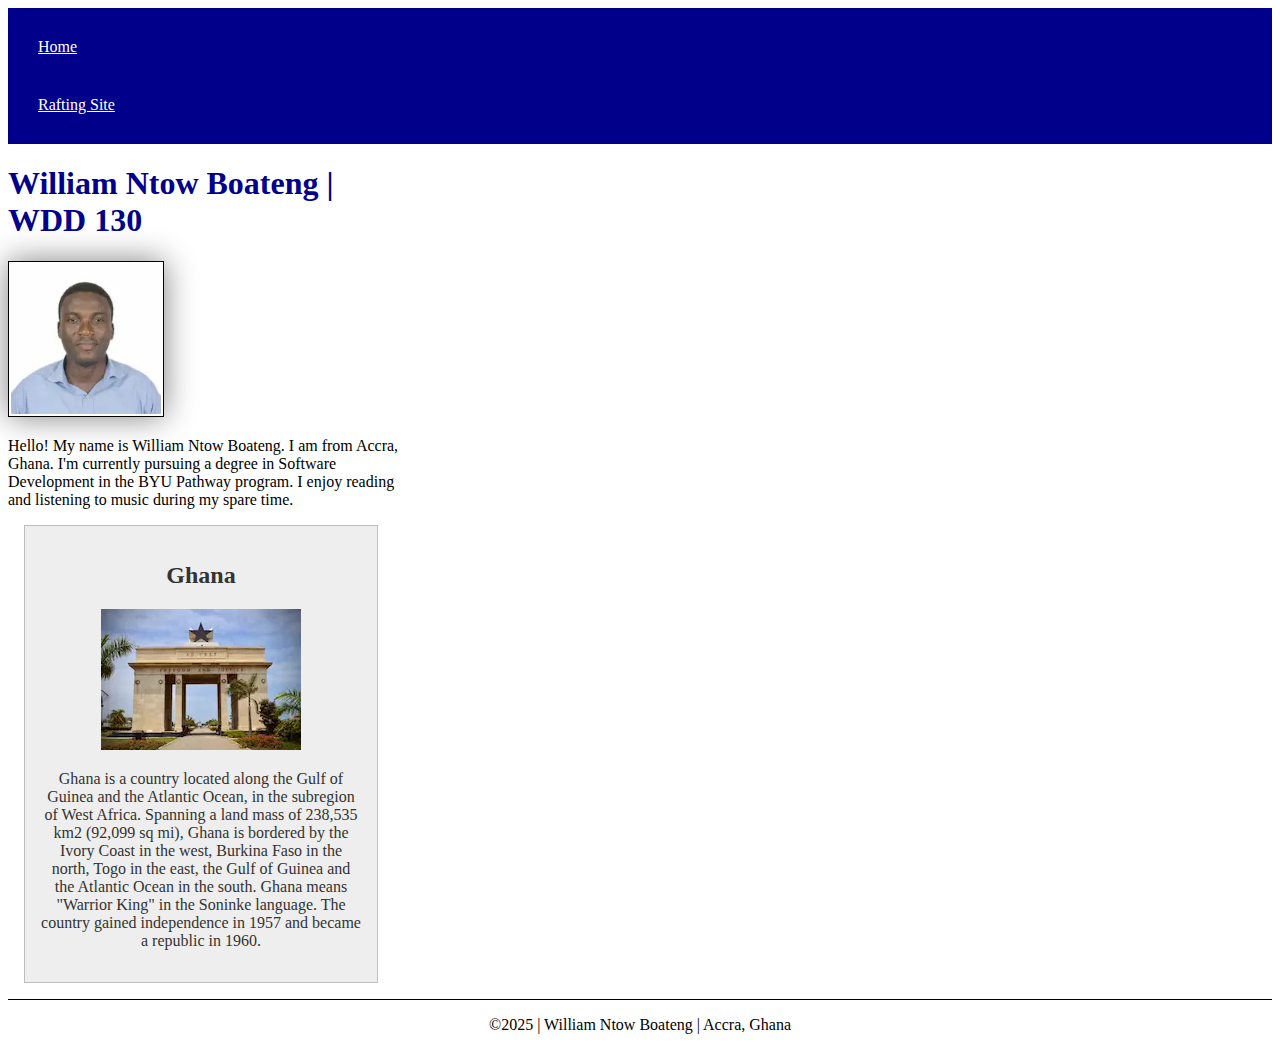
<file: index.html>
<!doctype html>
<html lang="en-US">
    <head>
        <meta charset="utf-8"/>
        <meta name="viewport" content="width=device-width,initial-scale=1.0">
        <title>William Ntow Boateng | WDD 130 </title>
        <meta name="description" content=" William Ntow Boateng, WDD 130, This page will walk you through my web fundamentals learning journey. This is where it all began.">
        <meta name="author" content=" William Ntow Boateng">
        <link rel="stylesheet" href="styles/styles.css">
    </head>
    <body>
        <header>
            <nav>
                <a href="#">Home</a>
                <a href="wwr/">Rafting Site</a>
            </nav>
        </header>
        <main>
            <h1>William Ntow Boateng | WDD 130</h1>
             <img src="./images/profile.webp" alt="William Ntow Boateng">
             <p>Hello! My name is William Ntow Boateng. I am from Accra, Ghana. I'm currently pursuing a degree in Software Development in the BYU Pathway program. I enjoy reading and listening to music during my spare time.</p>
            </main>
            <aside>
                <h2>Ghana</h2>
                <img src="./images/photo-1630386226447-af0a955c1009.webp" alt="Ghana Independence Square">
                <p>Ghana is a country located along the Gulf of Guinea and the Atlantic Ocean, in the subregion of West Africa. Spanning a land mass of 238,535 km2 (92,099 sq mi), Ghana is bordered by the Ivory Coast in the west, Burkina Faso in the north, Togo in the east, the Gulf of Guinea and the Atlantic Ocean in the south. Ghana means "Warrior King" in the Soninke language. The country gained independence in 1957 and became a republic in 1960.</p>
            </aside>
            <footer>
                <p>©2025 | William Ntow Boateng | Accra, Ghana</p>
            </footer>
        </body>
</html>

<!-- This is a comment -->
</file>
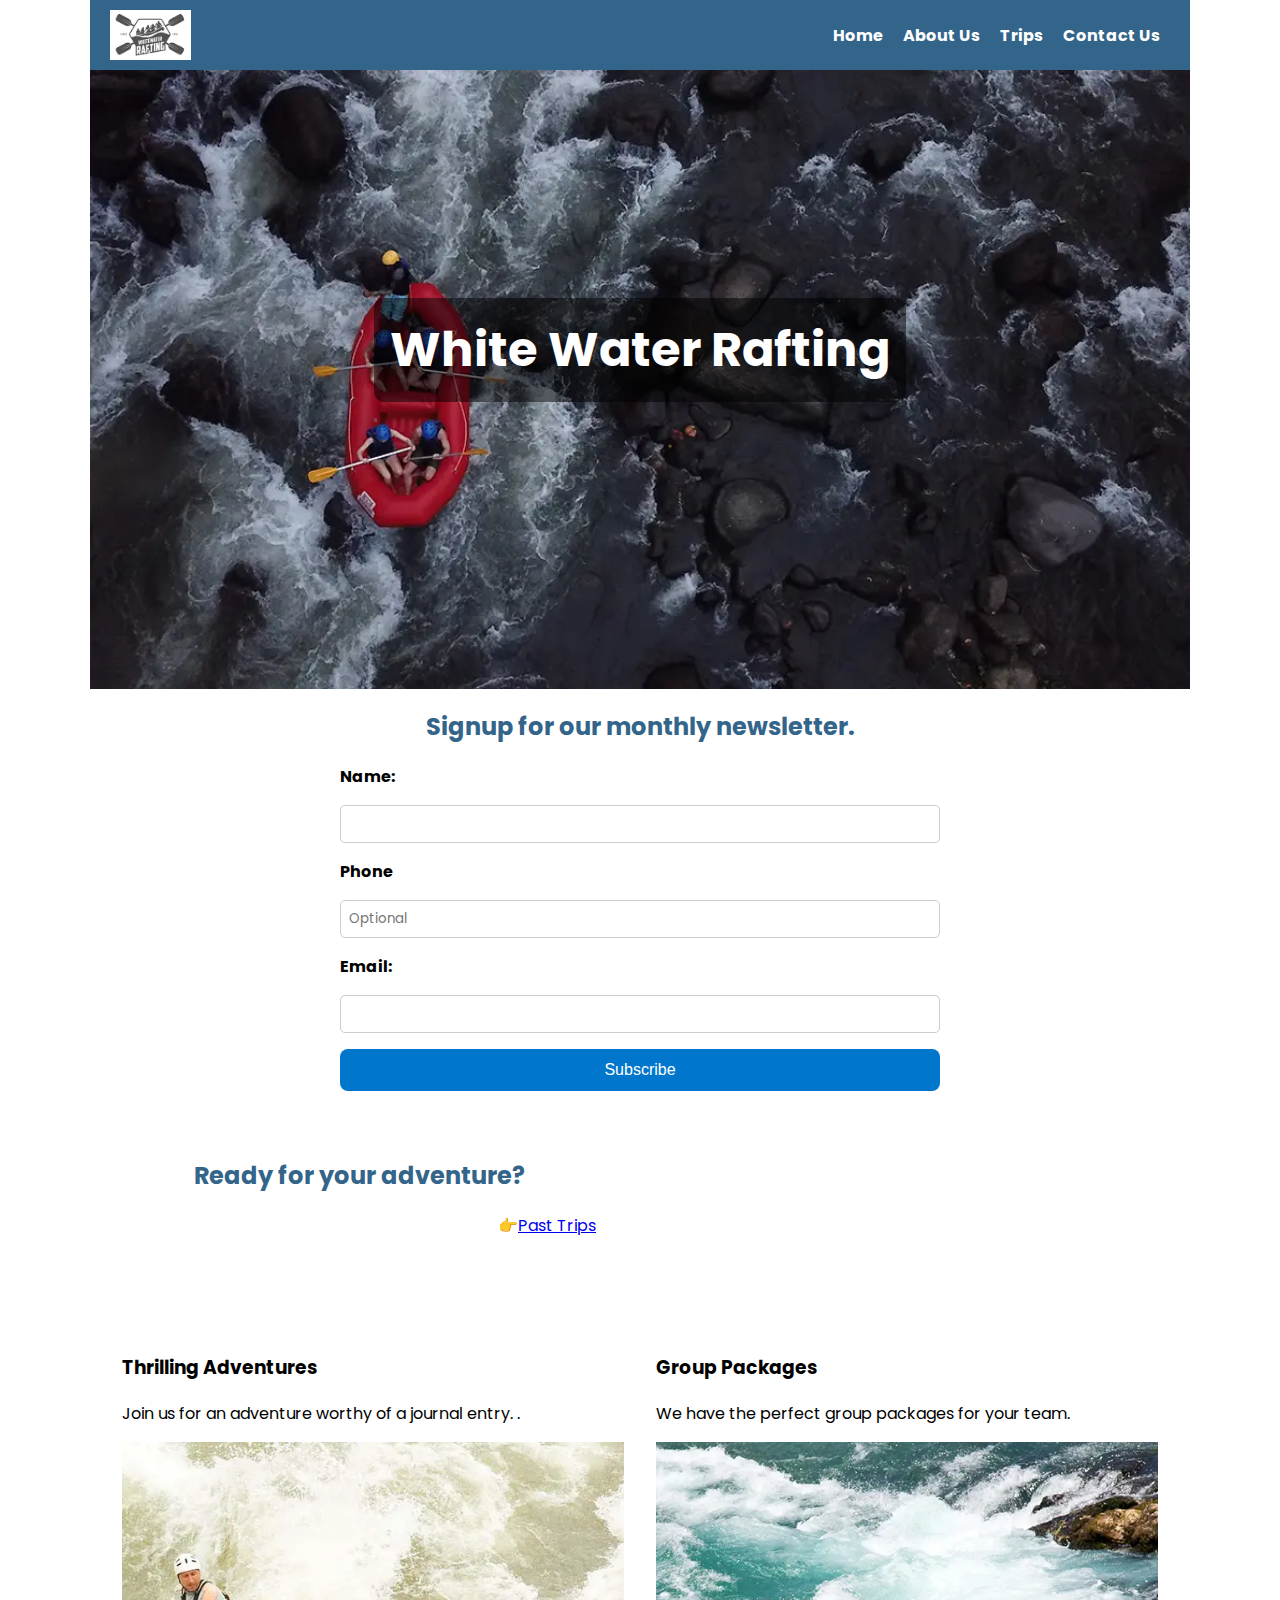
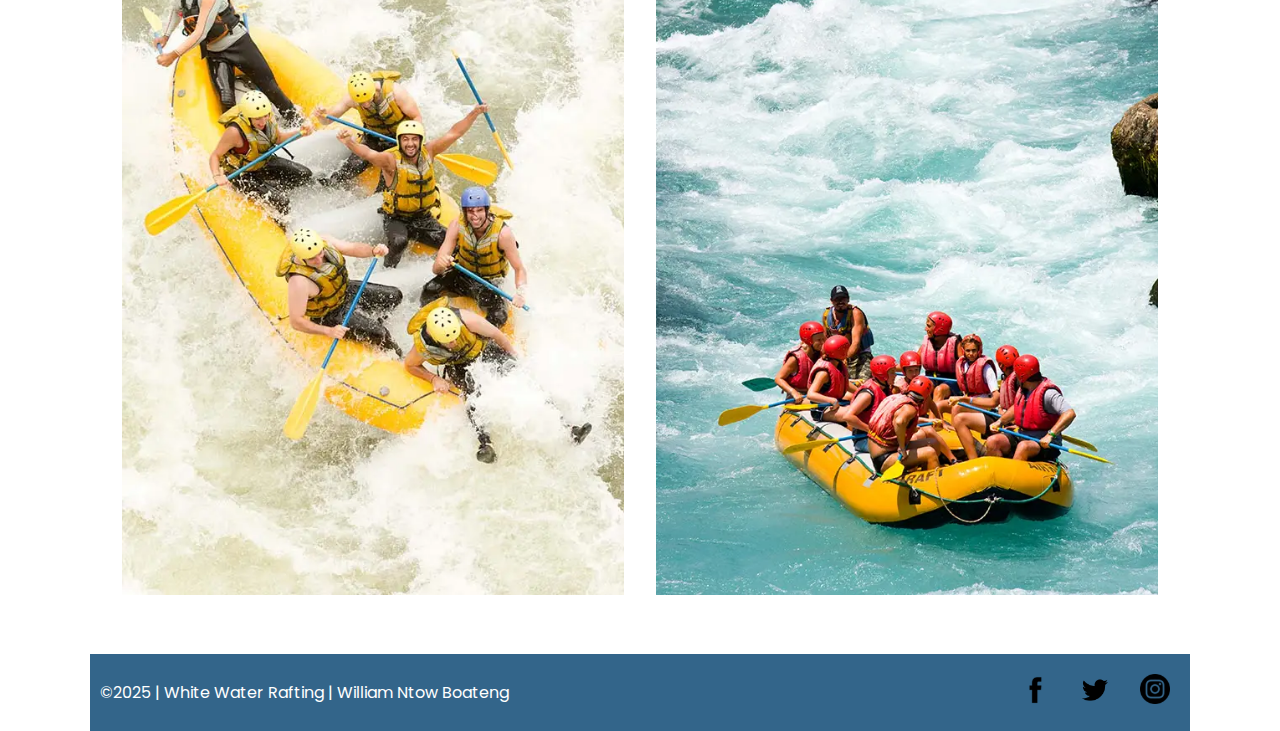
<file: wwr/index.html>
<!DOCTYPE html>
<html lang="en">
<head>
    <meta charset="UTF-8">
    <meta name="viewport" content="width=device-width, initial-scale=1.0">
    <title>White Water Rafting| Home</title>
    <meta name="description" content="Congratulations. You found our website, you found happiness. We look forward to making your rafting dream a reality.">
    <meta name="author" content="William Ntow Boateng">
    <link rel="preconnect" href="https://fonts.googleapis.com">
    <link rel="preconnect" href="https://fonts.gstatic.com" crossorigin>
    <link href="https://fonts.googleapis.com/css2?family=Poppins:wght@100;400&display=swap" rel="stylesheet">
    <link rel="stylesheet" href="styles/rafting.css">
</head>
<body>
    <div class="container">
        <header>
            <img src="images/z-wwr-crossedoars.webp" alt="Logo">
            <nav>
                <a href="index.html">Home</a>
                <a href="about.html">About Us</a>
                <a href="trips.html">Trips</a>
                <a href="contact.html">Contact Us</a>
            </nav>
        </header>

        <div class="home-hero">
            <h1 class="home-hero-msg">White Water Rafting</h1>
                <img src="images/rafting16_1024.webp" alt="Hero Image">
        </div>

        <main>
            <section class="newsletter">
                <h2>Signup for our monthly newsletter.</h2>
                <form>
                    <label for="username">Name:</label>
                    <input type="text" id="username" name="username" required>
                    <label for="phone-number">Phone</label>
                    <input type="text" id="phone-number" name="phone-number" placeholder="Optional">
                    <label for="useremail">Email:</label>
                    <input type="email" id="useremail" name="useremail" required>
                    <button type="submit">Subscribe</button>
                </form>
            </section>

            <section class="trips-call">
                <h2>Ready for your adventure?</h2>
                <p>Read and view pictures from our past trips here👉<a href="trips.html" class="bookings-button">Past Trips</a></p>
            </section>

            <section class="grid-section">
                <div class="grid-item">
                    <h3>Thrilling Adventures</h3>
                    <p>Join us for an adventure worthy of a journal entry. .</p>
                    <img src="images/rafting56_600.webp" alt="Rafting Adventure">
                </div>
                <div class="grid-item">
                    <h3>Group Packages</h3>
                    <p>We have the perfect group packages for your team.</p>
                    <img src="images/rafting49_600.webp" alt="Group Rafting">
                </div>
              </section>
        </main>

        <footer>
            <p>&copy;2025 | White Water Rafting | William Ntow Boateng</p>
            <nav class="social-links">
                <a href="https://facebook.com"><img src="images/104498_facebook_icon.webp" alt="Facebook"></a>
                <a href="https://twitter.com"><img src="images/104501_twitter_bird_icon.webp" alt="Twitter"></a>
                <a href="https://instagram.com"><img src="images/instagram-logo.webp" alt="Instagram"></a>
            </nav>
        </footer>
    </div>
</body>
</html>
</file>
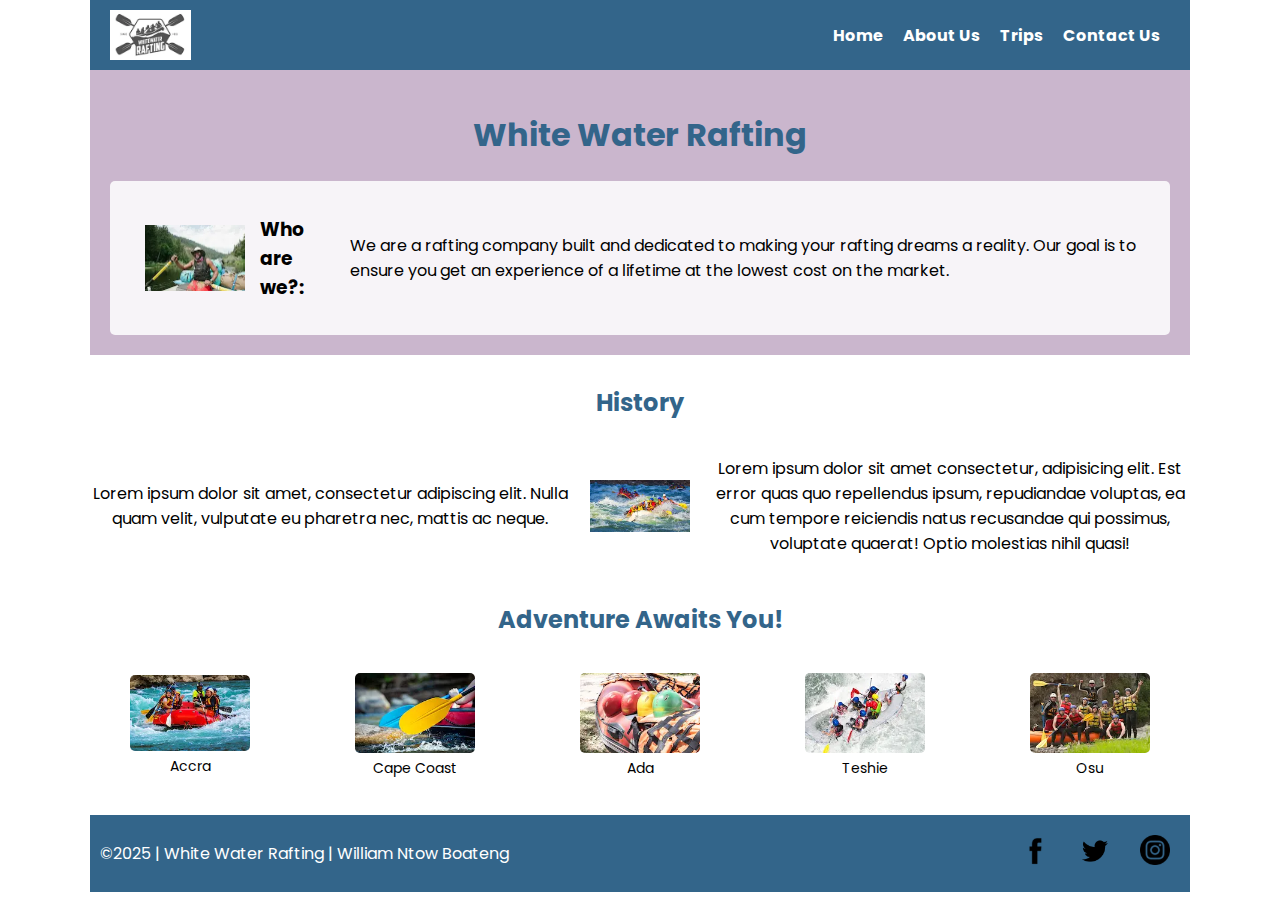
<file: wwr/about.html>
<!DOCTYPE html>
<html lang="en">
<head>
    <meta charset="UTF-8">
    <meta name="viewport" content="width=device-width, initial-scale=1.0">
    <title>White Water Rafting| About Us</title>
    <meta name="description" content="Welcome to the White Water Rafting Page. This is where you will get to know everything we do and how you can also be a part of our experiences.">
    <meta name="author" content="William Ntow Boateng">
    <link rel="preconnect" href="https://fonts.googleapis.com">
    <link rel="preconnect" href="https://fonts.gstatic.com" crossorigin>
    <link href="https://fonts.googleapis.com/css2?family=Poppins:wght@100;400&display=swap" rel="stylesheet">
    <link rel="stylesheet" href="styles/rafting.css">
</head>
<body>
    <div class="container">
        <header>
            <img src="images/z-wwr-crossedoars.webp" alt="Logo">
            <nav>
                <a href="index.html">Home</a>
                <a href="about.html">About Us</a>
                <a href="trips.html">Trips</a>
                <a href="contact.html">Contact Us</a>
            </nav>
        </header>

        <div class="hero">
            <h1>White Water Rafting</h1>
            <article>
                <img src="images/client.webp" alt="Happy Client">
                <h3>Who are we?:</h3>
                <p>We are a rafting company built and dedicated to making your rafting dreams a reality. Our goal is to ensure you get an experience of a lifetime at the lowest cost on the market.</p>
            </article>
        </div>

        <main>
            <section class="history">
                <h2>History</h2>
                <div class="history-content">
                    <p>Lorem ipsum dolor sit amet, consectetur adipiscing elit. Nulla quam velit, vulputate eu pharetra nec, mattis ac neque.</p>
                    <img src="images/rafting12_1024.webp" alt="History Image">
                    <p>Lorem ipsum dolor sit amet consectetur, adipisicing elit. Est error quas quo repellendus ipsum, repudiandae voluptas, ea cum tempore reiciendis natus recusandae qui possimus, voluptate quaerat! Optio molestias nihil quasi!</p>
                </div>
            </section>

            <section class="adventure">
                <h2>Adventure Awaits You!</h2>
                <div class="adventure-gallery">
                    <figure>
                        <img src="images/rafting17_600.webp" alt="Rafting Adventure 1">
                        <figcaption>Accra</figcaption>
                    </figure>
                    <figure>
                        <img src="images/rafting20_600.webp" alt="Rafting Adventure 2">
                        <figcaption>Cape Coast</figcaption>
                    </figure>
                    <figure>
                        <img src="images/rafting22_600.webp" alt="Rafting Adventure 3">
                        <figcaption>Ada</figcaption>
                    </figure>
                    <figure>
                        <img src="images/rafting42_600.webp" alt="Rafting Adventure 4">
                        <figcaption>Teshie</figcaption>
                    </figure>
                    <figure>
                        <img src="images/rafting59_600.webp" alt="Rafting Adventure 5">
                        <figcaption>Osu</figcaption>
                    </figure>
                </div>
            </section>
        </main>

        <footer>
            <p>&copy;2025 | White Water Rafting | William Ntow Boateng</p>
            <nav class="social-links">
                <a href="https://facebook.com"><img src="images/104498_facebook_icon.webp" alt="Facebook"></a>
                <a href="https://twitter.com"><img src="images/104501_twitter_bird_icon.webp" alt="Twitter"></a>
                <a href="https://instagram.com"><img src="images/instagram-logo.webp" alt="Instagram"></a>
            </nav>
        </footer>
    </div>
</body>
</html>
</file>
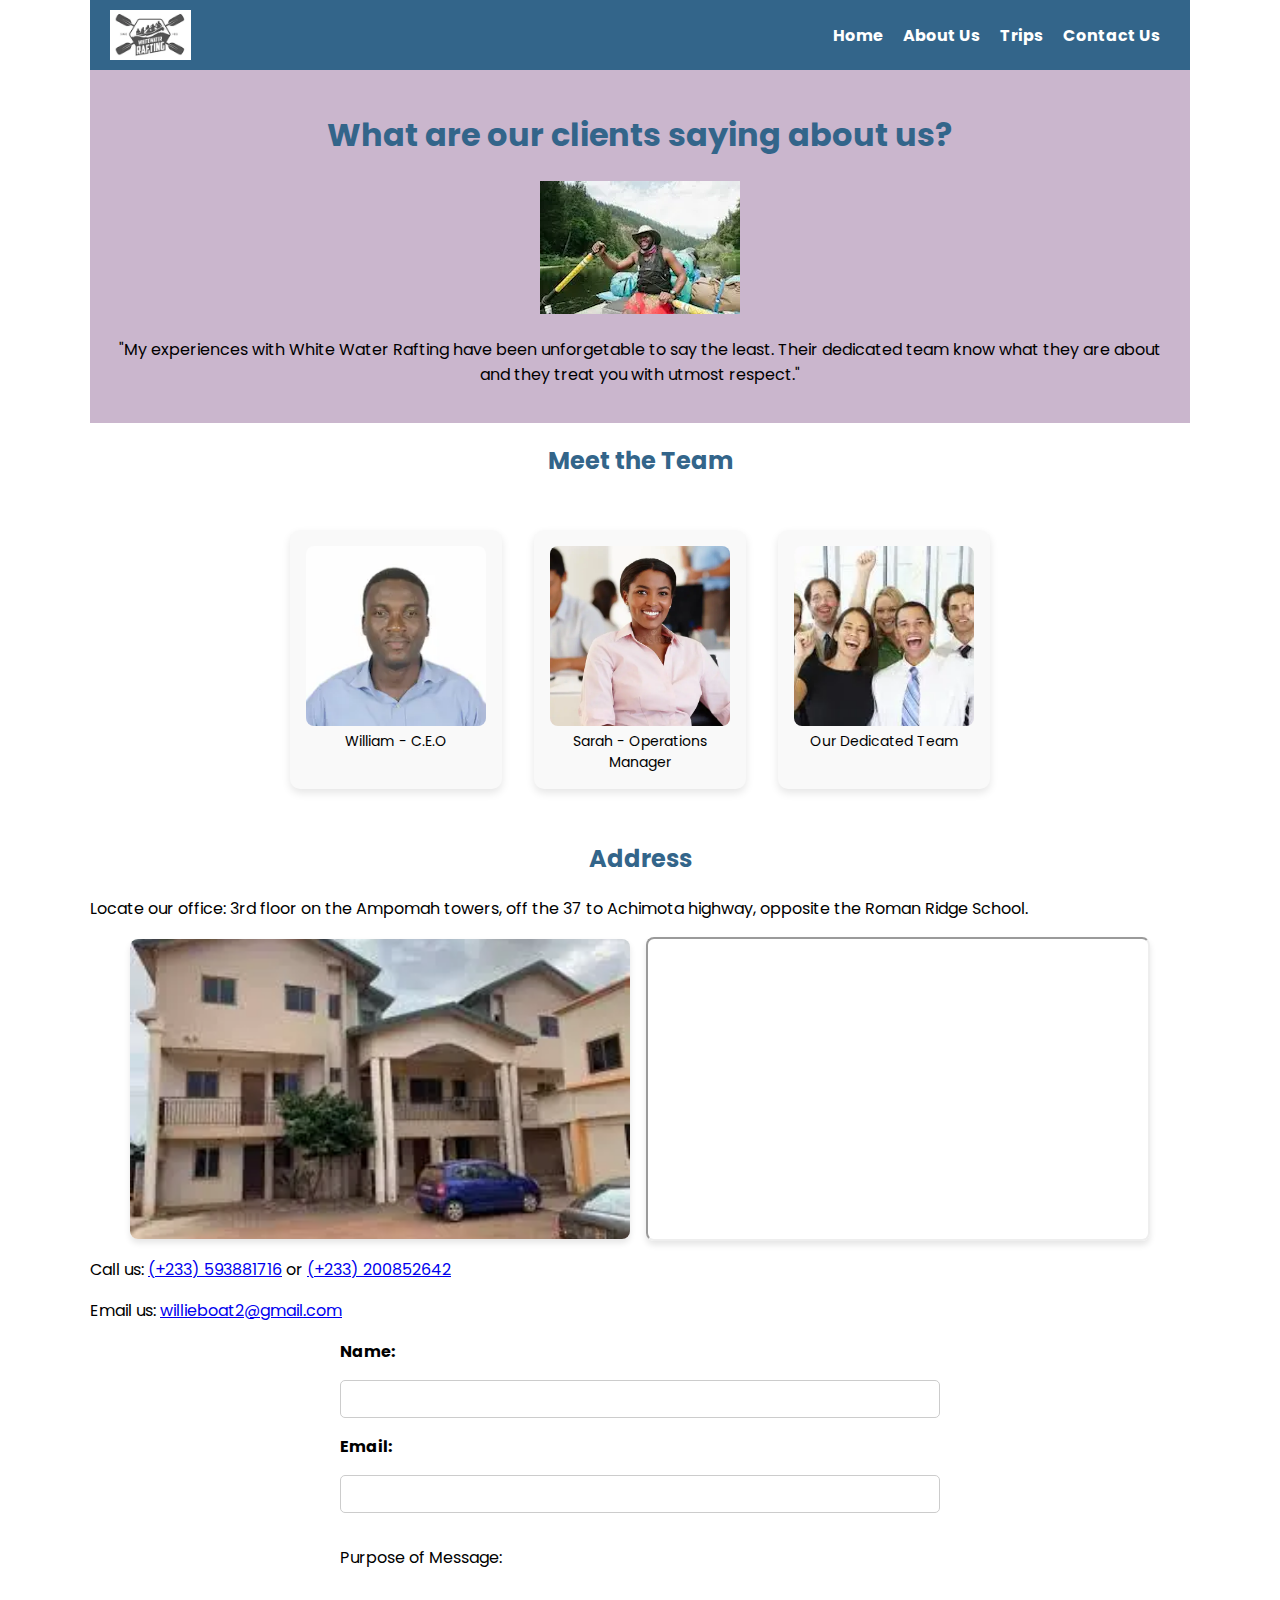
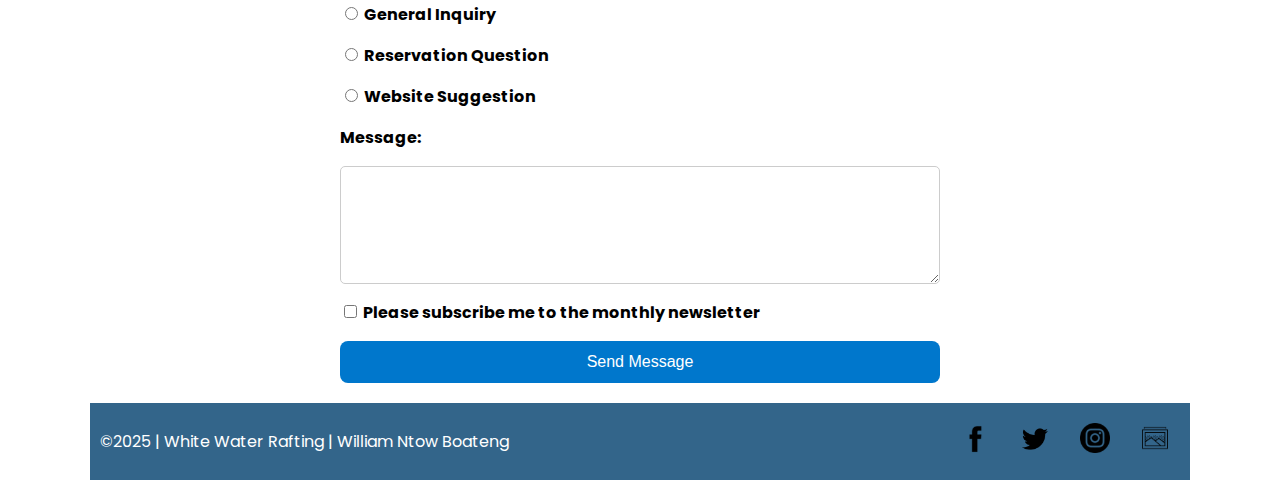
<file: wwr/contact.html>
<!DOCTYPE html>
<html lang="en">
<head>
    <meta charset="UTF-8">
    <meta name="viewport" content="width=device-width, initial-scale=1.0">
    <title>White Water Rafting| Contact Us</title>
    <meta name="description" content="Get in touch with us. Let us make your rafting dreams an experience.">
    <meta name="author" content="William Ntow Boateng">
    <link rel="preconnect" href="https://fonts.googleapis.com">
    <link rel="preconnect" href="https://fonts.gstatic.com" crossorigin>
    <link href="https://fonts.googleapis.com/css2?family=Poppins:wght@100;400&display=swap" rel="stylesheet">
    <link rel="stylesheet" href="styles/rafting.css">
</head>
<body>
    <div class="container">
        <header>
            <img src="images/z-wwr-crossedoars.webp" alt="Logo">
            <nav>
                <a href="index.html">Home</a>
                <a href="about.html">About Us</a>
                <a href="trips.html">Trips</a>
                <a href="contact.html">Contact Us</a>
            </nav>
        </header>

        <div class="hero">
            <h1>What are our clients saying about us?</h1>
                <img src="images/client.webp" alt="Happy Client">
                <p>"My experiences with White Water Rafting have been unforgetable to say the least. Their dedicated team know what they are about and they treat you with utmost respect."</p>
        </div>

        <main>
            <section class="Employees">
                <h2>Meet the Team</h2>
                <div class="employee-gallery">
                    <figure>
                        <img src="images/CEO.webp" alt="C.E.O">
                        <figcaption>William - C.E.O</figcaption>
                    </figure>
                    <figure>
                        <img src="images/ops.webp" alt="Ops Manager">
                        <figcaption>Sarah - Operations Manager</figcaption>
                    </figure>
                    <figure>
                        <img src="images/team.webp" alt="Team">
                        <figcaption>Our Dedicated Team</figcaption>
                    </figure>
                </div>
            </section>

            <section class="address">
                <h2>Address</h2>
                <div class="address-content">
                    <p>Locate our office: 3rd floor on the Ampomah towers, off the 37 to Achimota highway, opposite the Roman Ridge School.</p>
                    <div class="address-media">
                        <img src="images/ampomah.webp" alt="Our Office">
                        <iframe src="https://www.google.com/maps/embed?pb=!1m18!1m12!1m3!1d3970.760870286418!2d-0.20297612501452575!3d5.602301594378531!2m3!1f0!2f0!3f0!3m2!1i1024!2i768!4f13.1!3m3!1m2!1s0xfdf9b1466eea679%3A0xa1e5ac28e353f87b!2sAmpomah%20House!5e0!3m2!1sen!2sgh!4v1743929730706!5m2!1sen!2sgh" width="600" height="450" allowfullscreen="" loading="lazy" referrerpolicy="no-referrer-when-downgrade"></iframe>
                    </div>
                    <p>Call us: <a href="tel:+233593881716">(+233) 593881716</a> or <a href="tel:+233200852642">(+233) 200852642</a></p>
                    <p>Email us: <a href="mailto:willieboat2@gmail.com">willieboat2@gmail.com</a></p>
                </div>
            </section>

            <form action="https://formsubmit.co/wboateng233@gmail.com" method="POST">
                <label for="username">Name:</label>
                <input type="text" id="username" name="username" required>
              
                <label for="useremail">Email:</label>
                <input type="email" id="useremail" name="useremail" required>
              
                <p>Purpose of Message:</p>
                <label for="general">
                  <input type="radio" id="general" name="purpose" value="general"> General Inquiry
                </label>
                <label for="reservation">
                  <input type="radio" id="reservation" name="purpose" value="reservation"> Reservation Question
                </label>
                <label for="suggestion">
                  <input type="radio" id="suggestion" name="purpose" value="suggestion"> Website Suggestion
                </label>
              
                <label for="message">Message:</label>
                <textarea id="message" name="message" rows="5" required></textarea>
              
                <label for="subscribe">
                  <input type="checkbox" id="subscribe" name="subscribe"> Please subscribe me to the monthly newsletter
                </label>
              
                <button type="submit" id="submit">Send Message</button>
              </form>
        </main>

        <footer>
            <p>&copy;2025 | White Water Rafting | William Ntow Boateng</p>
            <nav class="social-links">
                <a href="https://facebook.com"><img src="images/104498_facebook_icon.webp" alt="Facebook"></a>
                <a href="https://twitter.com"><img src="images/104501_twitter_bird_icon.webp" alt="Twitter"></a>
                <a href="https://instagram.com"><img src="images/instagram-logo.webp" alt="Instagram"></a>
                <a href="https://app.moqups.com/3DqBNOVGOEQrKwDhhT2nPy1F4qYqeQRa/view/page/ad64222d5"><img src="images/icons8-gallery-80.webp" alt="wireframe"></a>
            </nav>
        </footer>
    </div>
</body>
</html>
</file>
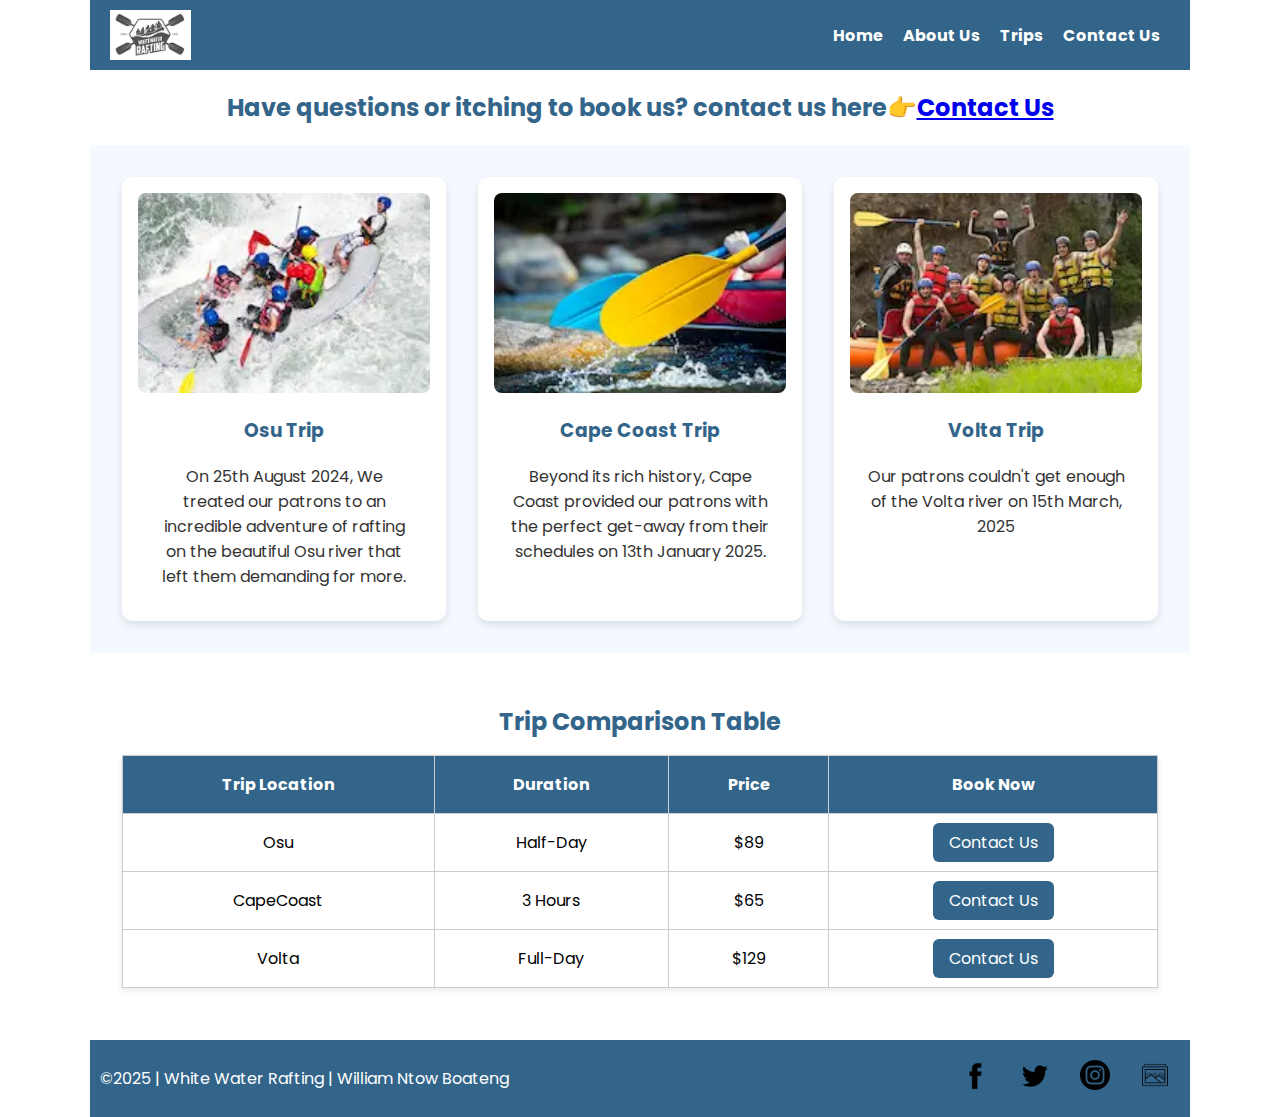
<file: wwr/trips.html>
<!DOCTYPE html>
<html lang="en">
<head>
    <meta charset="UTF-8">
    <meta name="viewport" content="width=device-width, initial-scale=1.0">
    <title>White Water Rafting| Trips</title>
    <meta name="description" content="Here's what your money gets you at White Water Rafting">
    <meta name="author" content="William Ntow Boateng">
    <link rel="preconnect" href="https://fonts.googleapis.com">
    <link rel="preconnect" href="https://fonts.gstatic.com" crossorigin>
    <link href="https://fonts.googleapis.com/css2?family=Poppins:wght@100;400&display=swap" rel="stylesheet">
    <link rel="stylesheet" href="styles/rafting.css">
</head>
<body>
    <div class="container">
        <header>
            <img src="images/z-wwr-crossedoars.webp" alt="Logo">
            <nav>
                <a href="index.html">Home</a>
                <a href="about.html">About Us</a>
                <a href="trips.html">Trips</a>
                <a href="contact.html">Contact Us</a>
            </nav>
        </header>
        <main>
            <section class="contact-call">
                <h2>Have questions or itching to book us? contact us here👉<a href="contact.html">Contact Us</a></h2>
              </section>
              <section class="trip-section">
                <div class="trip">
                  <img src="images/rafting42_600.webp" alt="Osu Trip">
                  <h3>Osu Trip</h3>
                  <p>On 25th August 2024, We treated our patrons to an incredible adventure of rafting on the beautiful Osu river that left them demanding for more. </p>
                </div>
                <div class="trip">
                  <img src="images/rafting20_600.webp" alt="Cape Coast Trip">
                  <h3>Cape Coast Trip</h3>
                  <p>Beyond its rich history, Cape Coast provided our patrons with the perfect get-away from their schedules on 13th January 2025.</p>
                </div>
                <div class="trip">
                  <img src="images/rafting59_600.webp" alt="Volta Trip">
                  <h3>Volta Trip</h3>
                  <p>Our patrons couldn't get enough of the Volta river on 15th March, 2025</p>
                </div>
            </section>  
            <section class="trip-table">
                <h2>Trip Comparison Table</h2>
                <table>
                  <thead>
                    <tr>
                      <th>Trip Location</th>
                      <th>Duration</th>
                      <th>Price</th>
                      <th>Book Now</th>
                    </tr>
                  </thead>
                  <tbody>
                    <tr>
                      <td>Osu</td>
                      <td>Half-Day</td>
                      <td>$89</td>
                      <td><a href="contact.html">Contact Us</a></td>
                    </tr>
                    <tr>
                      <td>CapeCoast</td>
                      <td>3 Hours</td>
                      <td>$65</td>
                      <td><a href="contact.html">Contact Us</a></td>
                    </tr>
                    <tr>
                      <td>Volta</td>
                      <td>Full-Day</td>
                      <td>$129</td>
                      <td><a href="contact.html">Contact Us</a></td>
                    </tr>
                  </tbody>
                </table>
              </section>    
        </main>
        <footer>
          <p>&copy;2025 | White Water Rafting | William Ntow Boateng</p>
          <nav class="social-links">
              <a href="https://facebook.com"><img src="images/104498_facebook_icon.webp" alt="Facebook"></a>
              <a href="https://twitter.com"><img src="images/104501_twitter_bird_icon.webp" alt="Twitter"></a>
              <a href="https://instagram.com"><img src="images/instagram-logo.webp" alt="Instagram"></a>
              <a href="https://app.moqups.com/zma1QBzz1X5RKrQxsW2H1oyPsobLln5T/view/page/ad64222d5"><img src="images/icons8-gallery-80.webp" alt="wireframe"></a>
          </nav>
      </footer>
  </div>
</body>
</html>
</file>
<file: styles/styles.css>
:root{
   --backgroound-color:
}

nav {
    background-color: darkblue;
    padding: 10px;
}
nav a {
    color: white;
    display: block;
    padding: 20px;
}
h1 {
    color: darkblue;
}
main {
    max-width: 400px;
}
main img {
    width: 150px;
    height: auto;
    border: 1px solid black;
    padding: 2px;
    box-shadow: 0 0 30px gray;   
}
p {
    padding: 0;
}

aside {
    width: 20em;
    margin: 1em;
    border: 1px solid rgba(0, 0, 0, 0.2);
    padding: 1em;
    background-color: #eee;
    color: #333;
    text-align: center;  
}
 
aside img {
    width: 200px;
    height: auto
}

footer {
    margin-top: 1em;
    border-top: 1px solid #000;
    text-align: center;
}

/* This is a comment */
</file>
<file: wwr/styles/rafting.css>
:root {
    --primary-color: #33658a;
    --secondary-color: #78c0e0;
    --accent1-color: #cab6cd;
    --accent-color: #ba8f95;
}

body {
    font-family: 'Poppins', sans-serif;
    margin: 0;
    padding: 0;
    background-color: #fff;
    max-width: 1100px;
    margin: auto;
}

header {
    display: grid;
    grid-template-columns: auto 1fr;
    align-items: center;
    background-color: var(--primary-color);
    padding: 10px 20px;
}

header img {
    height: 50px;
}

nav {
    display: flex;
    justify-content: flex-end;
}

nav a {
    text-decoration: none;
    color: white;
    font-weight: bold;
    padding: 10px;
    align-items: end;
}

.hero {
    text-align: center;
    padding: 20px;
    background-color: var(--accent1-color)
}

.hero h1 {
    color: var(--primary-color);
    font-size: 2em;
}

.hero article {
    background-color: rgba(255, 255, 255, 0.85);
    padding: 15px;
    border-radius: 5px;
    text-align: left;
    display: flex;
    align-items: center;
    justify-content: center;
    gap: 15px;
}

.hero article img {
    width: 100px;
    height: auto;
    margin-left: 20px;
}

h2{
    text-align: center;
    color:#33658a

}
.history {
    margin: 30px 0;
    text-align: center;
}

.history-content {
    display: grid;
    grid-template-columns: 1fr auto 1fr;
    align-items: center;
    gap: 20px;
}

.history img {
    width: 100px;
    height: auto;
}

.adventure-gallery {
    display: flex;
    justify-content: space-between;
    align-items: center;
    gap: 10px;
    overflow-x: auto;
    white-space: nowrap;
}

.adventure-gallery figure {
    display: inline-block;
    text-align: center;
    flex-shrink: 0;
}

.adventure-gallery img {
    width: 120px;
    height: auto;
    display: block;
    border-radius: 5px;
}

figcaption {
    font-size: 14px;
    margin-top: 5px;
}

.address-media {
    display: flex;
    justify-content: center;
    align-items: center;
    gap: 1rem;
    flex-wrap: wrap; /* wraps on smaller screens */
    margin: 1rem 0;
}

.address-media img,
.address-media iframe {
    width: 100%;
    max-width: 500px;
    height: 300px;
    object-fit: cover;
    border-radius: 8px;
    box-shadow: 0 4px 6px rgba(0,0,0,0.1);
}

.employee-gallery {
    display: flex;
    flex-wrap: wrap;
    justify-content: center; 
    gap: 2rem;
    padding: 2rem;
}

.employee-gallery figure {
    width: 180px; 
    text-align: center;
    margin: 0;
    background-color: #f9f9f9;
    padding: 1rem;
    border-radius: 10px;
    box-shadow: 0 4px 8px rgba(0,0,0,0.1);
}

.employee-gallery img {
    width: 100%; 
    height: 180px; 
    object-fit: cover; 
    border-radius: 8px;
    display: block;
    margin: 0 auto;
}

footer {
    background-color: var(--primary-color);
    text-align: center;
    padding: 10px;
    margin-top: 20px;
    color: white;
    display: flex;
    justify-content: space-between;
    align-items: center;
}

footer p {
    margin: 0;
}

.social-links {
    display: flex;
    gap: 10px;
}

.social-links a img {
    width: 30px;
    height: auto;
}

form {
    display: flex;
    flex-direction: column;
    gap: 1rem;
    max-width: 600px;
    margin: 0 auto;
}

form label {
    font-weight: bold;
}

input[type="text"],
input[type="email"],
textarea {
    padding: 0.5rem;
    border-radius: 5px;
    border: 1px solid #ccc;
    font-family: inherit;
}

button[type="submit"] {
    background-color: #0077cc;
    color: white;
    padding: 0.75rem;
    border: none;
    border-radius: 8px;
    font-size: 1rem;
    cursor: pointer;
}

button[type="submit"]:hover {
    background-color: #005fa3;
}

.home-hero{
    position: relative;
    text-align: center;
}

.home-hero img{
    width: 100%;
    height: auto;
    display: block;
}

.home-hero-msg{
    position: absolute;
    top: 40%;
    left: 50%;
    transform: translate(-50%, -50%);
    color: white;
    font-size: 3rem;
    background: rgba(0, 0, 0, 0.5);
    padding: 1rem;
    border-radius: 10px;
}

.grid-section {
    display: grid;
    grid-template-columns: repeat(auto-fit, minmax(300px, 1fr));
    gap: 2rem;
    padding: 2rem;
  }
  
  .grid-item img {
    width: 100%;
    height: auto;
  }
  
  .trips-call {
    text-align: center;
    margin: 2rem 0;
  }
  
  .trips-call {
    padding: 1rem 2rem;
    color: white;
    text-decoration: none;
    border-radius: 8px;
    display: inline-block;
  }
  
.trip-section {
    display: grid;
    grid-template-columns: repeat(auto-fit, minmax(280px, 1fr));
    gap: 2rem;
    padding: 2rem;
    background-color: #f4f9ff;
}

.trip {
    background-color: #ffffff;
    border-radius: 10px;
    box-shadow: 0 4px 8px rgba(0,0,0,0.1);
    overflow: hidden;
    text-align: center;
    padding: 1rem;
    transition: transform 0.3s ease;
}

.trip:hover {
    transform: translateY(-5px);
}

.trip img {
    width: 100%;
    height: 200px;
    object-fit: cover;
    border-radius: 8px;
}

.trip h3 {
    color: var(--primary-color);
    margin-top: 1rem;
}

.trip p {
    color: #333;
    font-size: 1rem;
    padding: 0 1rem;
}

.trip-table {
    padding: 2rem;
    overflow-x: auto;
}

.trip-table h2 {
    text-align: center;
    color: var(--primary-color);
    margin-bottom: 1rem;
}

.trip-table table {
    width: 100%;
    border-collapse: collapse;
    background-color: #ffffff;
    box-shadow: 0 2px 6px rgba(0,0,0,0.1);
}

.trip-table th,
.trip-table td {
    padding: 1rem;
    border: 1px solid #ccc;
    text-align: center;
}

.trip-table th {
    background-color:var(--primary-color);
    color: #fff;
}

.trip-table td a {
    background-color: var(--primary-color);
    color: white;
    padding: 0.5rem 1rem;
    text-decoration: none;
    border-radius: 6px;
}

.trip-table td a:hover {
    background-color: var(--accent-color);
}
</file>
